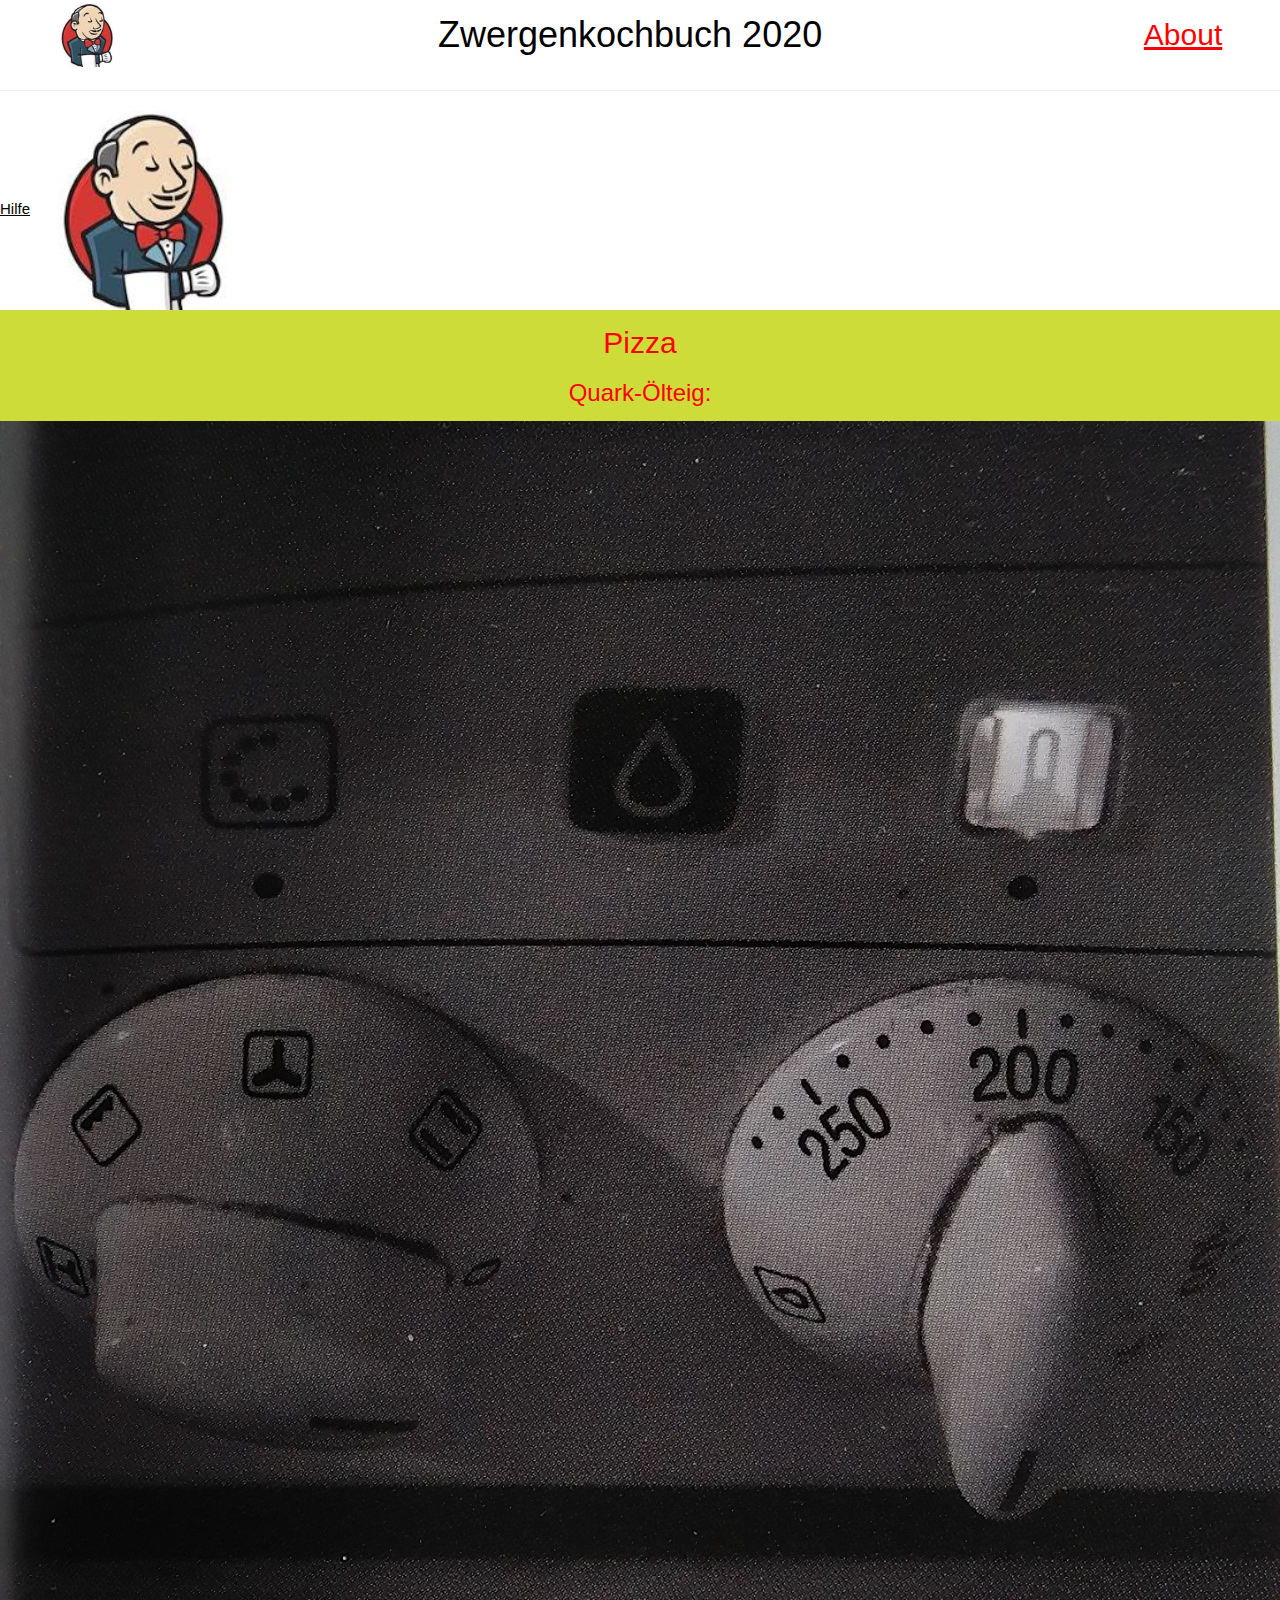
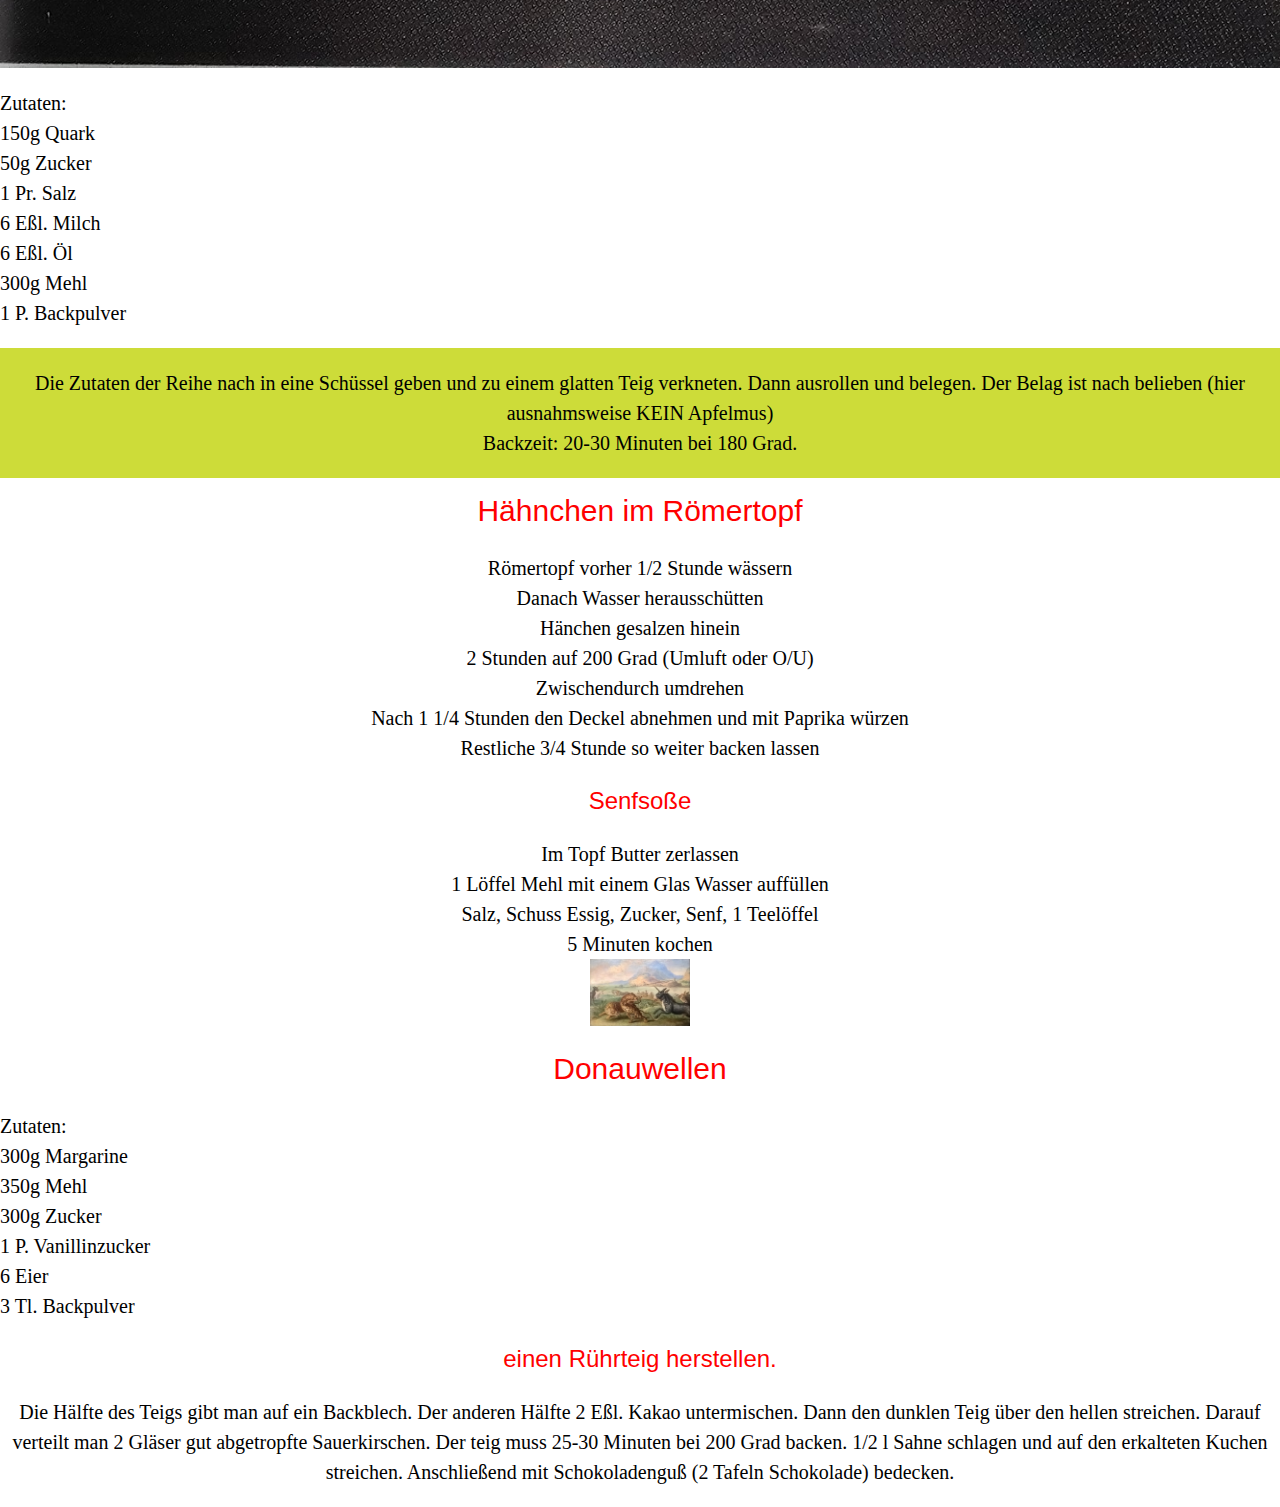
<file: index.html>
<html>
 <head> 
   <link href="kochbuch.css" rel="stylesheet" type="text/css">
  <meta name="viewport" content="width=device-width, initial-scale=1">
<link rel="stylesheet" href="https://www.w3schools.com/w3css/4/w3.css">
  </head>
<body>
  
  <table width=100%>
    <th> <img src="devinfo.png" width="70px"/> </th>
    <th> <h1>Zwergenkochbuch 2020</h1> </th>
    <th> <h2> <a href="About.html">About</a> </h2> </th>
  </table>
  
  <hr/>
  
  <a href="help.html">Hilfe</a>
  
  <img src="devinfo.png"/>
  
 <div class="w3-container w3-lime">
  <h2>Pizza</h2>
  <h3> Quark-Ölteig: </h3> 
 </div>
 
 <div class="w3-cell-roll">
   
  
   <div class=""w3-container w3-cell">
 <img src="pizza.jpg" style="width:100%"/>
  </div>
 
 
 <div cell="w3-container w3-cell">

 <p class="zutaten"> Zutaten: 
    <br/>
    150g Quark
    <br/>
    50g Zucker
    <br/>
    1 Pr. Salz
    <br/>
    6 Eßl. Milch
    <br/>
    6 Eßl. Öl
    <br/>
    300g Mehl
    <br/>
    1 P. Backpulver
    
 </p>
                   </div>
 
 </div>
 
 <div class="w3-container w3-lime">
 <p class="zubereitung">
    Die Zutaten der Reihe nach in eine Schüssel geben und zu einem glatten Teig verkneten. Dann ausrollen und belegen.
    Der Belag ist nach belieben (hier ausnahmsweise KEIN Apfelmus)
    <br/>
    Backzeit: 20-30 Minuten bei 180 Grad.
    <br/>
 
 </p>
 </div>


  <h2>Hähnchen im Römertopf</h2>
  <p class="zubereitung">
    Römertopf vorher 1/2 Stunde wässern
    <br/>
    Danach Wasser herausschütten
    <br/>
    Hänchen gesalzen hinein
    <br/>
    2 Stunden auf 200 Grad (Umluft oder O/U)
    <br/>
    Zwischendurch umdrehen
    <br/>
    Nach 1 1/4 Stunden den Deckel abnehmen und mit Paprika würzen
    <br/>
    Restliche 3/4 Stunde so weiter backen lassen
  </p>
  <h3> Senfsoße </h3>
  <p  class="zubereitung">
    Im Topf Butter zerlassen
    <br/>
    1 Löffel Mehl mit einem Glas Wasser auffüllen
    <br/>
    Salz, Schuss Essig, Zucker, Senf, 1 Teelöffel
    <br/>
    5 Minuten kochen
    <br/>
   <img src="muenchen - 5.jpg" width="100px"/>
  </p>
  
  <h2> Donauwellen </h2>
  
  <h3< aus </h3>
  
  <p class="zutaten">
    Zutaten:
    <br/>
    300g Margarine
    <br/>
    350g Mehl
    <br/>
    300g Zucker
    <br/>
    1 P. Vanillinzucker
    <br/>
    6 Eier
    <br/>
    3 Tl. Backpulver
  </p>
  <h3> einen Rührteig herstellen. </h3>
  <p class="zubereitung">
    Die Hälfte des Teigs gibt man auf ein Backblech. Der anderen Hälfte 2 Eßl. Kakao untermischen. Dann den dunklen Teig 
    über den hellen streichen. Darauf verteilt man 2 Gläser gut abgetropfte Sauerkirschen. Der teig muss 25-30 Minuten bei 
    200 Grad backen. 1/2 l Sahne schlagen und auf den erkalteten Kuchen streichen. Anschließend mit Schokoladenguß (2 Tafeln 
    Schokolade) bedecken.
  </p>
  
    
  

  </body>
  
</html>
</file>
<file: kochbuch.css>
h2 {
color: red;
 text-align: center;
}
h3 {
 color: red; 
 text-align: center;
}
p {
 font-size: 20px;
 font-family: Arial Nova;
}

.zutaten {
 font-size: 20px;
 font-family: Arial Nova;
}

.zubereitung {
text-align: center;
 font-size: 20px;
 font-family: Arial Nova;
}
</file>
